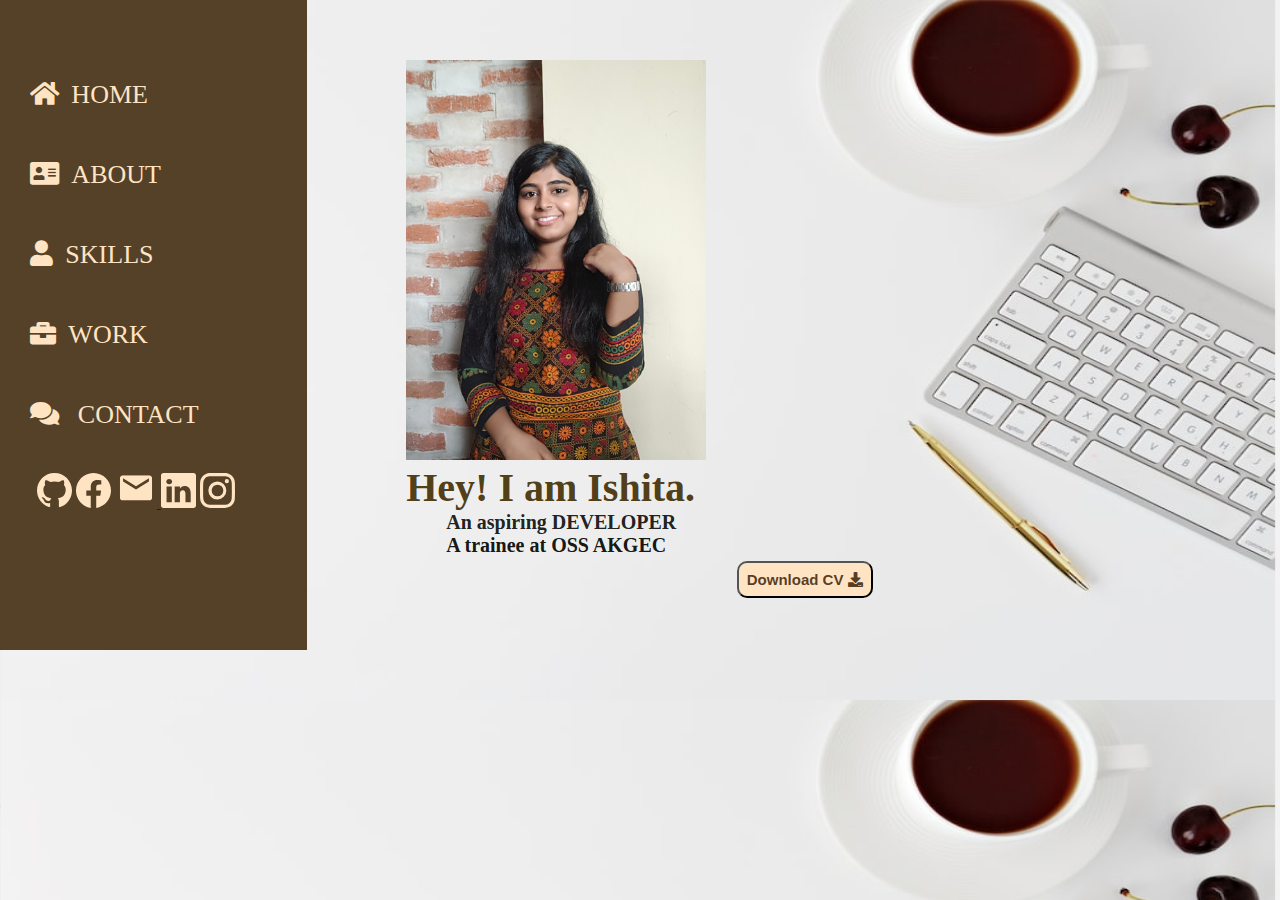
<file: index.html>
<!DOCTYPE html>
<html lang="en">
<head>
    <meta charset="UTF-8">
    <meta http-equiv="X-UA-Compatible" content="IE=edge">
    <meta name="viewport" content="width=device-width, initial-scale=1.0">
    <title>Ishita Gupta - Portfolio</title>
    <link rel="stylesheet" href="https://cdnjs.cloudflare.com/ajax/libs/font-awesome/5.15.2/css/all.min.css"/>
    <link rel="stylesheet" href="style.css">
    
</head>
<body>
    <div class="site">
     <div class="sidebar">
         <nav>
             <ul>
                
                <li><a href="index.html"><i class="fa fa-home"></i>HOME</a></li>
                <li><a href="about.html"><i class="fa fa-address-card"></i>ABOUT</a></li>
                <li><a href="skills.html"><i class="fa fa-user"></i>SKILLS</a></li>
                <li><a href="work.html"><i class="fa fa-briefcase"></i>WORK</a></li>
                <li><a href ="contact.html"><i class="fa fa-comments"></i>
                    CONTACT</a></li>
              </ul>
        </nav>
        <div class="connect">
            <ul>
                <a href="https://github.com/ishitagit2003/portfolio" ><svg style="color: rgb(255, 228, 196);" xmlns="http://www.w3.org/2000/svg" width="35" height="35" fill="currentColor" class="bi bi-github" viewBox="0 0 16 16"> <path d="M8 0C3.58 0 0 3.58 0 8c0 3.54 2.29 6.53 5.47 7.59.4.07.55-.17.55-.38 0-.19-.01-.82-.01-1.49-2.01.37-2.53-.49-2.69-.94-.09-.23-.48-.94-.82-1.13-.28-.15-.68-.52-.01-.53.63-.01 1.08.58 1.23.82.72 1.21 1.87.87 2.33.66.07-.52.28-.87.51-1.07-1.78-.2-3.64-.89-3.64-3.95 0-.87.31-1.59.82-2.15-.08-.2-.36-1.02.08-2.12 0 0 .67-.21 2.2.82.64-.18 1.32-.27 2-.27.68 0 1.36.09 2 .27 1.53-1.04 2.2-.82 2.2-.82.44 1.1.16 1.92.08 2.12.51.56.82 1.27.82 2.15 0 3.07-1.87 3.75-3.65 3.95.29.25.54.73.54 1.48 0 1.07-.01 1.93-.01 2.2 0 .21.15.46.55.38A8.012 8.012 0 0 0 16 8c0-4.42-3.58-8-8-8z" fill="#ffe4c4"></path></svg></a>
                <a href="" ><svg style="color: rgb(255, 228, 196);" xmlns="http://www.w3.org/2000/svg" width="35" height="35" fill="currentColor" class="bi bi-facebook" viewBox="0 0 16 16"> <path d="M16 8.049c0-4.446-3.582-8.05-8-8.05C3.58 0-.002 3.603-.002 8.05c0 4.017 2.926 7.347 6.75 7.951v-5.625h-2.03V8.05H6.75V6.275c0-2.017 1.195-3.131 3.022-3.131.876 0 1.791.157 1.791.157v1.98h-1.009c-.993 0-1.303.621-1.303 1.258v1.51h2.218l-.354 2.326H9.25V16c3.824-.604 6.75-3.934 6.75-7.951z" fill="#ffe4c4"></path> </svg></a>
                <a href="mailto: ishitagupta2003@gmail.com"><svg style="color: rgb(255, 228, 196);" xmlns="http://www.w3.org/2000/svg" xmlns:xlink="http://www.w3.org/1999/xlink" width="42" zoomAndPan="magnify" viewBox="0 0 30 30.000001" height="42" preserveAspectRatio="xMidYMid meet" version="1.0"><defs><clipPath id="id1"><path d="M 3.460938 6.5625 L 26.539062 6.5625 L 26.539062 24.707031 L 3.460938 24.707031 Z M 3.460938 6.5625 " clip-rule="nonzero" fill="#ffe4c4"></path></clipPath></defs><g clip-path="url(#id1)"><path fill="#ffe4c4" d="M 24.230469 11.101562 L 15 16.769531 L 5.769531 11.101562 L 5.769531 8.832031 L 15 14.503906 L 24.230469 8.832031 Z M 24.230469 6.5625 L 5.769531 6.5625 C 4.492188 6.5625 3.472656 7.578125 3.472656 8.832031 L 3.460938 22.441406 C 3.460938 23.695312 4.492188 24.707031 5.769531 24.707031 L 24.230469 24.707031 C 25.507812 24.707031 26.539062 23.695312 26.539062 22.441406 L 26.539062 8.832031 C 26.539062 7.578125 25.507812 6.5625 24.230469 6.5625 " fill-opacity="1" fill-rule="nonzero"></path></g></svg> </svg></a>
                <!-- mailto used.........so that the default messaging software opens up -->
                <a href="https://www.linkedin.com/in/ishita-gupta-8b1975227/"><svg style="color: rgb(255, 228, 196);" xmlns="http://www.w3.org/2000/svg" width="35" height="35" fill="currentColor" class="bi bi-linkedin" viewBox="0 0 16 16"> <path d="M0 1.146C0 .513.526 0 1.175 0h13.65C15.474 0 16 .513 16 1.146v13.708c0 .633-.526 1.146-1.175 1.146H1.175C.526 16 0 15.487 0 14.854V1.146zm4.943 12.248V6.169H2.542v7.225h2.401zm-1.2-8.212c.837 0 1.358-.554 1.358-1.248-.015-.709-.52-1.248-1.342-1.248-.822 0-1.359.54-1.359 1.248 0 .694.521 1.248 1.327 1.248h.016zm4.908 8.212V9.359c0-.216.016-.432.08-.586.173-.431.568-.878 1.232-.878.869 0 1.216.662 1.216 1.634v3.865h2.401V9.25c0-2.22-1.184-3.252-2.764-3.252-1.274 0-1.845.7-2.165 1.193v.025h-.016a5.54 5.54 0 0 1 .016-.025V6.169h-2.4c.03.678 0 7.225 0 7.225h2.4z" fill="#ffe4c4"></path> </svg></a>
                <a href=""><svg style="color: rgb(255, 228, 196);" xmlns="http://www.w3.org/2000/svg" width="35" height="35" fill="currentColor" class="bi bi-instagram" viewBox="0 0 16 16"> <path d="M8 0C5.829 0 5.556.01 4.703.048 3.85.088 3.269.222 2.76.42a3.917 3.917 0 0 0-1.417.923A3.927 3.927 0 0 0 .42 2.76C.222 3.268.087 3.85.048 4.7.01 5.555 0 5.827 0 8.001c0 2.172.01 2.444.048 3.297.04.852.174 1.433.372 1.942.205.526.478.972.923 1.417.444.445.89.719 1.416.923.51.198 1.09.333 1.942.372C5.555 15.99 5.827 16 8 16s2.444-.01 3.298-.048c.851-.04 1.434-.174 1.943-.372a3.916 3.916 0 0 0 1.416-.923c.445-.445.718-.891.923-1.417.197-.509.332-1.09.372-1.942C15.99 10.445 16 10.173 16 8s-.01-2.445-.048-3.299c-.04-.851-.175-1.433-.372-1.941a3.926 3.926 0 0 0-.923-1.417A3.911 3.911 0 0 0 13.24.42c-.51-.198-1.092-.333-1.943-.372C10.443.01 10.172 0 7.998 0h.003zm-.717 1.442h.718c2.136 0 2.389.007 3.232.046.78.035 1.204.166 1.486.275.373.145.64.319.92.599.28.28.453.546.598.92.11.281.24.705.275 1.485.039.843.047 1.096.047 3.231s-.008 2.389-.047 3.232c-.035.78-.166 1.203-.275 1.485a2.47 2.47 0 0 1-.599.919c-.28.28-.546.453-.92.598-.28.11-.704.24-1.485.276-.843.038-1.096.047-3.232.047s-2.39-.009-3.233-.047c-.78-.036-1.203-.166-1.485-.276a2.478 2.478 0 0 1-.92-.598 2.48 2.48 0 0 1-.6-.92c-.109-.281-.24-.705-.275-1.485-.038-.843-.046-1.096-.046-3.233 0-2.136.008-2.388.046-3.231.036-.78.166-1.204.276-1.486.145-.373.319-.64.599-.92.28-.28.546-.453.92-.598.282-.11.705-.24 1.485-.276.738-.034 1.024-.044 2.515-.045v.002zm4.988 1.328a.96.96 0 1 0 0 1.92.96.96 0 0 0 0-1.92zm-4.27 1.122a4.109 4.109 0 1 0 0 8.217 4.109 4.109 0 0 0 0-8.217zm0 1.441a2.667 2.667 0 1 1 0 5.334 2.667 2.667 0 0 1 0-5.334z" fill="#ffe4c4"></path> </svg></a>
            </ul>
        </div>
        </div>
         <div class="main">
             <div class="info">
                  <img src="img/IMG_20220617_102041.jpg" width="300px">
                  <div>
                    <Span class="info1">  Hey! I am Ishita.</Span><br>
                    <span class="info2">An aspiring DEVELOPER</span><br>
                    <span class="info3">A trainee at OSS AKGEC</span> <br>
                </div>
                <div class="buttons">
                    <a href="cv.txt.txt" target="blank">
                    <button>Download CV <i class="fas fa-download"></i></button></a>
                </div>
             </div>
        </div>
        
</body>
</html>
</file>
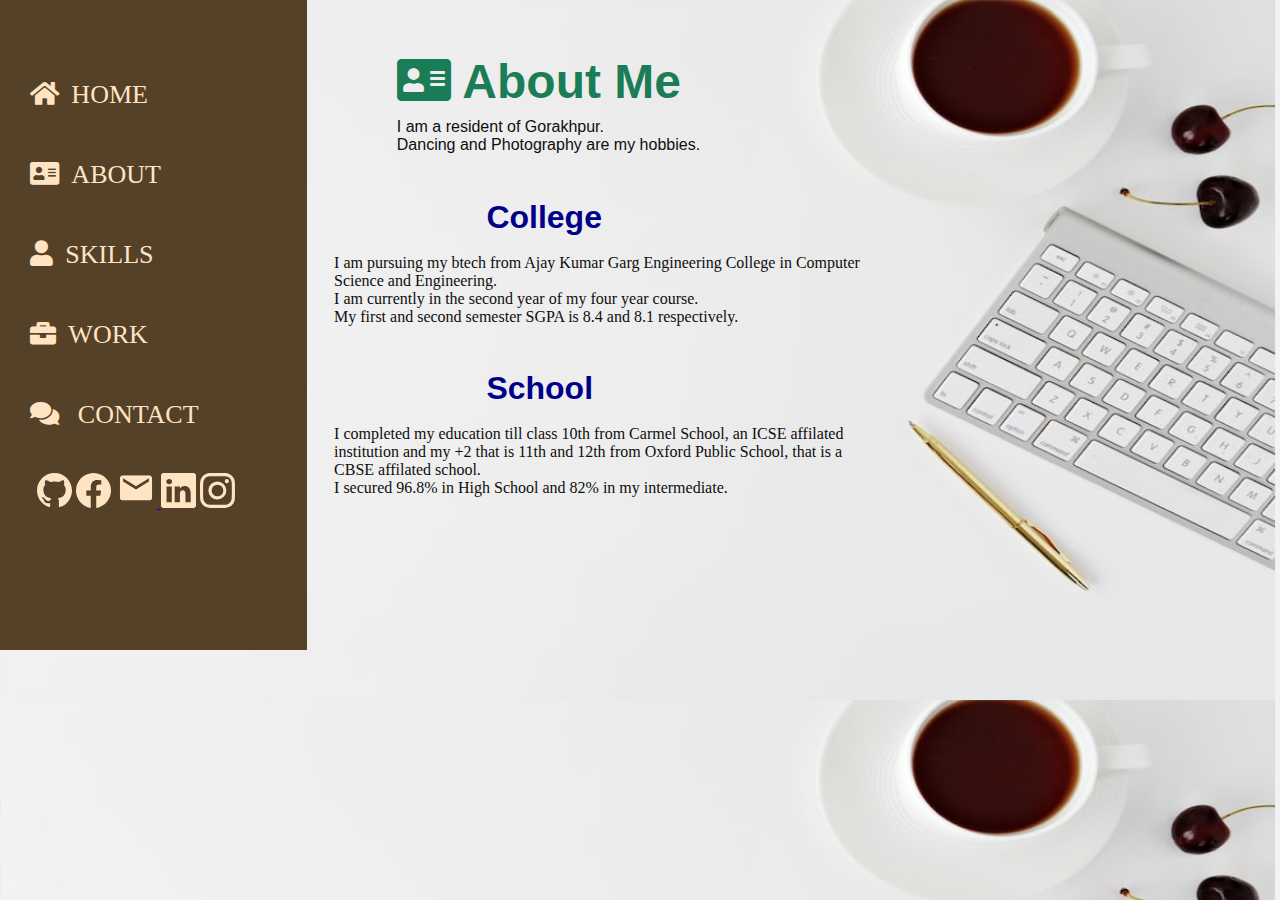
<file: about.html>
<!DOCTYPE html>
<html lang="en">
<head>
    <meta charset="UTF-8">
    <meta http-equiv="X-UA-Compatible" content="IE=edge">
    <meta name="viewport" content="width=device-width, initial-scale=1.0">
    <title>Ishita Gupta - Portfolio</title>
    <link rel="stylesheet" href="https://cdnjs.cloudflare.com/ajax/libs/font-awesome/5.15.2/css/all.min.css"/>
    <link rel="stylesheet" href="style.css">
</head>
<body>
    <div class="site">
     <div class="sidebar">
         
         <nav>
             <ul>
                <li><a href="index.html"><i class="fa fa-home"></i>HOME</a></li>
                <li><a href="about.html"><i class="fa fa-address-card"></i>ABOUT</a></li>
                <li><a href="skills.html"><i class="fa fa-user"></i>SKILLS</a></li>
                <li><a href="work.html"><i class="fa fa-briefcase"></i>WORK</a></li>
                <li><a href ="contact.html"><i class="fa fa-comments"></i>
                    CONTACT</a></li>
              </ul>
        </nav>
        <div class="connect">
            <ul>
                <a href="https://github.com/ishitagit2003/portfolio" ><svg style="color: rgb(255, 228, 196);" xmlns="http://www.w3.org/2000/svg" width="35" height="35" fill="currentColor" class="bi bi-github" viewBox="0 0 16 16"> <path d="M8 0C3.58 0 0 3.58 0 8c0 3.54 2.29 6.53 5.47 7.59.4.07.55-.17.55-.38 0-.19-.01-.82-.01-1.49-2.01.37-2.53-.49-2.69-.94-.09-.23-.48-.94-.82-1.13-.28-.15-.68-.52-.01-.53.63-.01 1.08.58 1.23.82.72 1.21 1.87.87 2.33.66.07-.52.28-.87.51-1.07-1.78-.2-3.64-.89-3.64-3.95 0-.87.31-1.59.82-2.15-.08-.2-.36-1.02.08-2.12 0 0 .67-.21 2.2.82.64-.18 1.32-.27 2-.27.68 0 1.36.09 2 .27 1.53-1.04 2.2-.82 2.2-.82.44 1.1.16 1.92.08 2.12.51.56.82 1.27.82 2.15 0 3.07-1.87 3.75-3.65 3.95.29.25.54.73.54 1.48 0 1.07-.01 1.93-.01 2.2 0 .21.15.46.55.38A8.012 8.012 0 0 0 16 8c0-4.42-3.58-8-8-8z" fill="#ffe4c4"></path></svg></a>
                <a href="" ><svg style="color: rgb(255, 228, 196);" xmlns="http://www.w3.org/2000/svg" width="35" height="35" fill="currentColor" class="bi bi-facebook" viewBox="0 0 16 16"> <path d="M16 8.049c0-4.446-3.582-8.05-8-8.05C3.58 0-.002 3.603-.002 8.05c0 4.017 2.926 7.347 6.75 7.951v-5.625h-2.03V8.05H6.75V6.275c0-2.017 1.195-3.131 3.022-3.131.876 0 1.791.157 1.791.157v1.98h-1.009c-.993 0-1.303.621-1.303 1.258v1.51h2.218l-.354 2.326H9.25V16c3.824-.604 6.75-3.934 6.75-7.951z" fill="#ffe4c4"></path> </svg></a>
                <a href="mailto: ishitagupta2003@gmail.com"><svg style="color: rgb(255, 228, 196);" xmlns="http://www.w3.org/2000/svg" xmlns:xlink="http://www.w3.org/1999/xlink" width="42" zoomAndPan="magnify" viewBox="0 0 30 30.000001" height="42" preserveAspectRatio="xMidYMid meet" version="1.0"><defs><clipPath id="id1"><path d="M 3.460938 6.5625 L 26.539062 6.5625 L 26.539062 24.707031 L 3.460938 24.707031 Z M 3.460938 6.5625 " clip-rule="nonzero" fill="#ffe4c4"></path></clipPath></defs><g clip-path="url(#id1)"><path fill="#ffe4c4" d="M 24.230469 11.101562 L 15 16.769531 L 5.769531 11.101562 L 5.769531 8.832031 L 15 14.503906 L 24.230469 8.832031 Z M 24.230469 6.5625 L 5.769531 6.5625 C 4.492188 6.5625 3.472656 7.578125 3.472656 8.832031 L 3.460938 22.441406 C 3.460938 23.695312 4.492188 24.707031 5.769531 24.707031 L 24.230469 24.707031 C 25.507812 24.707031 26.539062 23.695312 26.539062 22.441406 L 26.539062 8.832031 C 26.539062 7.578125 25.507812 6.5625 24.230469 6.5625 " fill-opacity="1" fill-rule="nonzero"></path></g></svg> </svg></a>
                <a href="https://www.linkedin.com/in/ishita-gupta-8b1975227/"><svg style="color: rgb(255, 228, 196);" xmlns="http://www.w3.org/2000/svg" width="35" height="35" fill="currentColor" class="bi bi-linkedin" viewBox="0 0 16 16"> <path d="M0 1.146C0 .513.526 0 1.175 0h13.65C15.474 0 16 .513 16 1.146v13.708c0 .633-.526 1.146-1.175 1.146H1.175C.526 16 0 15.487 0 14.854V1.146zm4.943 12.248V6.169H2.542v7.225h2.401zm-1.2-8.212c.837 0 1.358-.554 1.358-1.248-.015-.709-.52-1.248-1.342-1.248-.822 0-1.359.54-1.359 1.248 0 .694.521 1.248 1.327 1.248h.016zm4.908 8.212V9.359c0-.216.016-.432.08-.586.173-.431.568-.878 1.232-.878.869 0 1.216.662 1.216 1.634v3.865h2.401V9.25c0-2.22-1.184-3.252-2.764-3.252-1.274 0-1.845.7-2.165 1.193v.025h-.016a5.54 5.54 0 0 1 .016-.025V6.169h-2.4c.03.678 0 7.225 0 7.225h2.4z" fill="#ffe4c4"></path> </svg></a>
                <a href=""><svg style="color: rgb(255, 228, 196);" xmlns="http://www.w3.org/2000/svg" width="35" height="35" fill="currentColor" class="bi bi-instagram" viewBox="0 0 16 16"> <path d="M8 0C5.829 0 5.556.01 4.703.048 3.85.088 3.269.222 2.76.42a3.917 3.917 0 0 0-1.417.923A3.927 3.927 0 0 0 .42 2.76C.222 3.268.087 3.85.048 4.7.01 5.555 0 5.827 0 8.001c0 2.172.01 2.444.048 3.297.04.852.174 1.433.372 1.942.205.526.478.972.923 1.417.444.445.89.719 1.416.923.51.198 1.09.333 1.942.372C5.555 15.99 5.827 16 8 16s2.444-.01 3.298-.048c.851-.04 1.434-.174 1.943-.372a3.916 3.916 0 0 0 1.416-.923c.445-.445.718-.891.923-1.417.197-.509.332-1.09.372-1.942C15.99 10.445 16 10.173 16 8s-.01-2.445-.048-3.299c-.04-.851-.175-1.433-.372-1.941a3.926 3.926 0 0 0-.923-1.417A3.911 3.911 0 0 0 13.24.42c-.51-.198-1.092-.333-1.943-.372C10.443.01 10.172 0 7.998 0h.003zm-.717 1.442h.718c2.136 0 2.389.007 3.232.046.78.035 1.204.166 1.486.275.373.145.64.319.92.599.28.28.453.546.598.92.11.281.24.705.275 1.485.039.843.047 1.096.047 3.231s-.008 2.389-.047 3.232c-.035.78-.166 1.203-.275 1.485a2.47 2.47 0 0 1-.599.919c-.28.28-.546.453-.92.598-.28.11-.704.24-1.485.276-.843.038-1.096.047-3.232.047s-2.39-.009-3.233-.047c-.78-.036-1.203-.166-1.485-.276a2.478 2.478 0 0 1-.92-.598 2.48 2.48 0 0 1-.6-.92c-.109-.281-.24-.705-.275-1.485-.038-.843-.046-1.096-.046-3.233 0-2.136.008-2.388.046-3.231.036-.78.166-1.204.276-1.486.145-.373.319-.64.599-.92.28-.28.546-.453.92-.598.282-.11.705-.24 1.485-.276.738-.034 1.024-.044 2.515-.045v.002zm4.988 1.328a.96.96 0 1 0 0 1.92.96.96 0 0 0 0-1.92zm-4.27 1.122a4.109 4.109 0 1 0 0 8.217 4.109 4.109 0 0 0 0-8.217zm0 1.441a2.667 2.667 0 1 1 0 5.334 2.667 2.667 0 0 1 0-5.334z" fill="#ffe4c4"></path> </svg></a>
            </ul>
        </div>
        </div>
         <div class="main">
         <div class="about">
            <div> 
               <h1><i class="fa fa-address-card fa-xl"></i> About Me</h1> 
            <!-- <h1>About Me</h1> -->
        </div>
       <div class="bas">

         <p>
            I am a resident of Gorakhpur.<br>
            Dancing and Photography are my hobbies.
        </p>
       </div>
            <div class="college">
             <h4>College</h4><br>
             <p>I am pursuing my btech from Ajay Kumar Garg Engineering College in Computer Science and Engineering. <br>I am currently in the second year of my four year course.<br> My first and second semester SGPA is 8.4 and 8.1 respectively.</p>
            </div>
            <div class="School">
             <h4>School</h4><br>
             <p> I completed my education till class 10th from Carmel School, an ICSE affilated institution and my +2 that is 11th and 12th from Oxford Public School, that is a CBSE affilated school.<br> I secured 96.8% in High School and 82% in my intermediate.
             </p>
            
    
            </div>
            </div>
     </div>
    
</body>
</html>
</file>
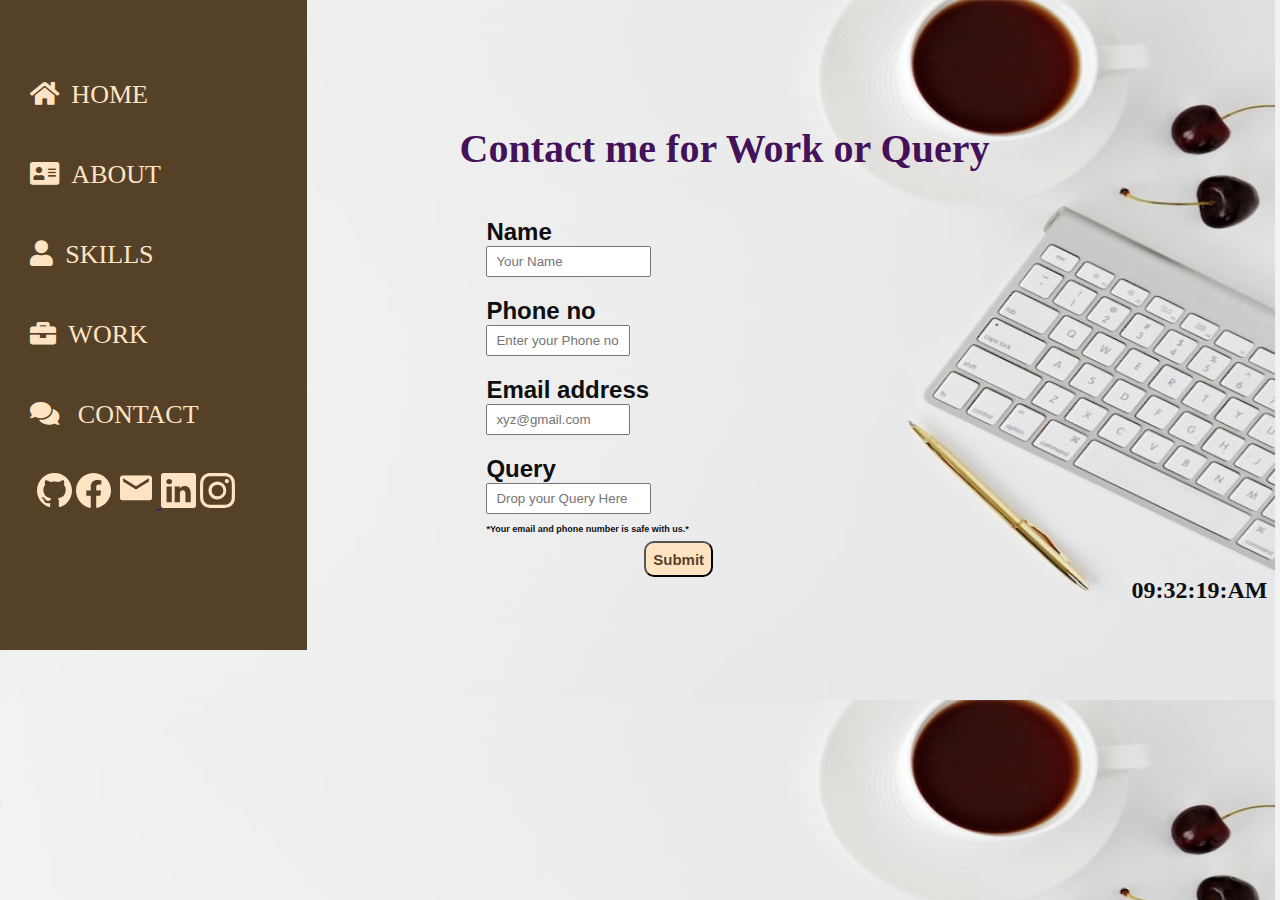
<file: contact.html>
<!DOCTYPE html>
<html lang="en">
<head>
    <meta charset="UTF-8">
    <meta http-equiv="X-UA-Compatible" content="IE=edge">
    <meta name="viewport" content="width=device-width, initial-scale=1.0">
    <title>Ishita Gupta - Portfolio</title>
    <link rel="stylesheet" href="https://cdnjs.cloudflare.com/ajax/libs/font-awesome/5.15.2/css/all.min.css"/>
    <link rel="stylesheet" href="style.css">
</head>
<body>
    <div class="site">
     <div class="sidebar">
         
         <nav>

             <ul>
              <li><a href="index.html"><i class="fa fa-home"></i>HOME</a></li>
                <li><a href="about.html"><i class="fa fa-address-card"></i>ABOUT</a></li>
                <li><a href="skills.html"><i class="fa fa-user"></i>SKILLS</a></li>
                <li><a href="work.html"><i class="fa fa-briefcase"></i>WORK</a></li>
                <li><a href ="contact.html"><i class="fa fa-comments"></i>
                    CONTACT</a></li>
              </ul>
        </nav>
        <div class="connect">
          <ul>
              <a href="https://github.com/ishitagit2003/portfolio" ><svg style="color: rgb(255, 228, 196);" xmlns="http://www.w3.org/2000/svg" width="35" height="35" fill="currentColor" class="bi bi-github" viewBox="0 0 16 16"> <path d="M8 0C3.58 0 0 3.58 0 8c0 3.54 2.29 6.53 5.47 7.59.4.07.55-.17.55-.38 0-.19-.01-.82-.01-1.49-2.01.37-2.53-.49-2.69-.94-.09-.23-.48-.94-.82-1.13-.28-.15-.68-.52-.01-.53.63-.01 1.08.58 1.23.82.72 1.21 1.87.87 2.33.66.07-.52.28-.87.51-1.07-1.78-.2-3.64-.89-3.64-3.95 0-.87.31-1.59.82-2.15-.08-.2-.36-1.02.08-2.12 0 0 .67-.21 2.2.82.64-.18 1.32-.27 2-.27.68 0 1.36.09 2 .27 1.53-1.04 2.2-.82 2.2-.82.44 1.1.16 1.92.08 2.12.51.56.82 1.27.82 2.15 0 3.07-1.87 3.75-3.65 3.95.29.25.54.73.54 1.48 0 1.07-.01 1.93-.01 2.2 0 .21.15.46.55.38A8.012 8.012 0 0 0 16 8c0-4.42-3.58-8-8-8z" fill="#ffe4c4"></path></svg></a>
              <a href="" ><svg style="color: rgb(255, 228, 196);" xmlns="http://www.w3.org/2000/svg" width="35" height="35" fill="currentColor" class="bi bi-facebook" viewBox="0 0 16 16"> <path d="M16 8.049c0-4.446-3.582-8.05-8-8.05C3.58 0-.002 3.603-.002 8.05c0 4.017 2.926 7.347 6.75 7.951v-5.625h-2.03V8.05H6.75V6.275c0-2.017 1.195-3.131 3.022-3.131.876 0 1.791.157 1.791.157v1.98h-1.009c-.993 0-1.303.621-1.303 1.258v1.51h2.218l-.354 2.326H9.25V16c3.824-.604 6.75-3.934 6.75-7.951z" fill="#ffe4c4"></path> </svg></a>
              <a href="mailto: ishitagupta2003@gmail.com"><svg style="color: rgb(255, 228, 196);" xmlns="http://www.w3.org/2000/svg" xmlns:xlink="http://www.w3.org/1999/xlink" width="42" zoomAndPan="magnify" viewBox="0 0 30 30.000001" height="42" preserveAspectRatio="xMidYMid meet" version="1.0"><defs><clipPath id="id1"><path d="M 3.460938 6.5625 L 26.539062 6.5625 L 26.539062 24.707031 L 3.460938 24.707031 Z M 3.460938 6.5625 " clip-rule="nonzero" fill="#ffe4c4"></path></clipPath></defs><g clip-path="url(#id1)"><path fill="#ffe4c4" d="M 24.230469 11.101562 L 15 16.769531 L 5.769531 11.101562 L 5.769531 8.832031 L 15 14.503906 L 24.230469 8.832031 Z M 24.230469 6.5625 L 5.769531 6.5625 C 4.492188 6.5625 3.472656 7.578125 3.472656 8.832031 L 3.460938 22.441406 C 3.460938 23.695312 4.492188 24.707031 5.769531 24.707031 L 24.230469 24.707031 C 25.507812 24.707031 26.539062 23.695312 26.539062 22.441406 L 26.539062 8.832031 C 26.539062 7.578125 25.507812 6.5625 24.230469 6.5625 " fill-opacity="1" fill-rule="nonzero"></path></g></svg> </svg></a>
              <a href="https://www.linkedin.com/in/ishita-gupta-8b1975227/"><svg style="color: rgb(255, 228, 196);" xmlns="http://www.w3.org/2000/svg" width="35" height="35" fill="currentColor" class="bi bi-linkedin" viewBox="0 0 16 16"> <path d="M0 1.146C0 .513.526 0 1.175 0h13.65C15.474 0 16 .513 16 1.146v13.708c0 .633-.526 1.146-1.175 1.146H1.175C.526 16 0 15.487 0 14.854V1.146zm4.943 12.248V6.169H2.542v7.225h2.401zm-1.2-8.212c.837 0 1.358-.554 1.358-1.248-.015-.709-.52-1.248-1.342-1.248-.822 0-1.359.54-1.359 1.248 0 .694.521 1.248 1.327 1.248h.016zm4.908 8.212V9.359c0-.216.016-.432.08-.586.173-.431.568-.878 1.232-.878.869 0 1.216.662 1.216 1.634v3.865h2.401V9.25c0-2.22-1.184-3.252-2.764-3.252-1.274 0-1.845.7-2.165 1.193v.025h-.016a5.54 5.54 0 0 1 .016-.025V6.169h-2.4c.03.678 0 7.225 0 7.225h2.4z" fill="#ffe4c4"></path> </svg></a>
              <a href=""><svg style="color: rgb(255, 228, 196);" xmlns="http://www.w3.org/2000/svg" width="35" height="35" fill="currentColor" class="bi bi-instagram" viewBox="0 0 16 16"> <path d="M8 0C5.829 0 5.556.01 4.703.048 3.85.088 3.269.222 2.76.42a3.917 3.917 0 0 0-1.417.923A3.927 3.927 0 0 0 .42 2.76C.222 3.268.087 3.85.048 4.7.01 5.555 0 5.827 0 8.001c0 2.172.01 2.444.048 3.297.04.852.174 1.433.372 1.942.205.526.478.972.923 1.417.444.445.89.719 1.416.923.51.198 1.09.333 1.942.372C5.555 15.99 5.827 16 8 16s2.444-.01 3.298-.048c.851-.04 1.434-.174 1.943-.372a3.916 3.916 0 0 0 1.416-.923c.445-.445.718-.891.923-1.417.197-.509.332-1.09.372-1.942C15.99 10.445 16 10.173 16 8s-.01-2.445-.048-3.299c-.04-.851-.175-1.433-.372-1.941a3.926 3.926 0 0 0-.923-1.417A3.911 3.911 0 0 0 13.24.42c-.51-.198-1.092-.333-1.943-.372C10.443.01 10.172 0 7.998 0h.003zm-.717 1.442h.718c2.136 0 2.389.007 3.232.046.78.035 1.204.166 1.486.275.373.145.64.319.92.599.28.28.453.546.598.92.11.281.24.705.275 1.485.039.843.047 1.096.047 3.231s-.008 2.389-.047 3.232c-.035.78-.166 1.203-.275 1.485a2.47 2.47 0 0 1-.599.919c-.28.28-.546.453-.92.598-.28.11-.704.24-1.485.276-.843.038-1.096.047-3.232.047s-2.39-.009-3.233-.047c-.78-.036-1.203-.166-1.485-.276a2.478 2.478 0 0 1-.92-.598 2.48 2.48 0 0 1-.6-.92c-.109-.281-.24-.705-.275-1.485-.038-.843-.046-1.096-.046-3.233 0-2.136.008-2.388.046-3.231.036-.78.166-1.204.276-1.486.145-.373.319-.64.599-.92.28-.28.546-.453.92-.598.282-.11.705-.24 1.485-.276.738-.034 1.024-.044 2.515-.045v.002zm4.988 1.328a.96.96 0 1 0 0 1.92.96.96 0 0 0 0-1.92zm-4.27 1.122a4.109 4.109 0 1 0 0 8.217 4.109 4.109 0 0 0 0-8.217zm0 1.441a2.667 2.667 0 1 1 0 5.334 2.667 2.667 0 0 1 0-5.334z" fill="#ffe4c4"></path> </svg></a>
          </ul>
      </div>
        </div>
         <div class="main">
            <div class="contact">
            <h1>Contact me for Work or Query</h1>
            <div class="cont1">
            <form>
                <div class="cont">
                    <label for="client name" class="form-label">Name</label>
                    <input type="text" class="form-control" id="clientname" placeholder="Your Name">
                  </div>
            <div class="cont">
              <label for="clientPhone" class="form-label">Phone no</label>
              <input type="tel" class="form-control" id="clientPhone" pattern="[0-9]{3}-[0-9]{2}-[0-9]{3}" placeholder="Enter your Phone no.">
            </div>
            <div class="cont">
                <label for="clientEmail" class="form-label">Email address</label>
                <input type="email" class="form-control" id="clientEmail" placeholder="xyz@gmail.com" aria-describedby="emailHelp">
            </div>
            <div class="cont">
                <label for="anyquery" class="form-label">Query</label>
                <input type="text" class="form-control" id="anyquery" placeholder="Drop your Query Here">
              </div>
              <h6>*Your email and phone number is safe with us.*</h6>
              <!-- <div class=" cont-form-check">
                <input type="checkbox" class="form-check-input" id="exampleCheck1">
                <label class="form-check-label" for="exampleCheck1">Send me a copy of my responses</label>
              </div> -->
            <button type="submit" class="btn btn-primary">Submit</button>
          </form>
     </div>
    </div>
    <div id="clock">12:30:04</div>
   </div>
   <script src="script.js"></script>
</body>
</html>
<!-- <a href="" class="fa-fa-linkedin"></a> -->
      <!-- <li><a href=""><i class="fa-brands fa-linkedin"></i></a></li> -->
</file>
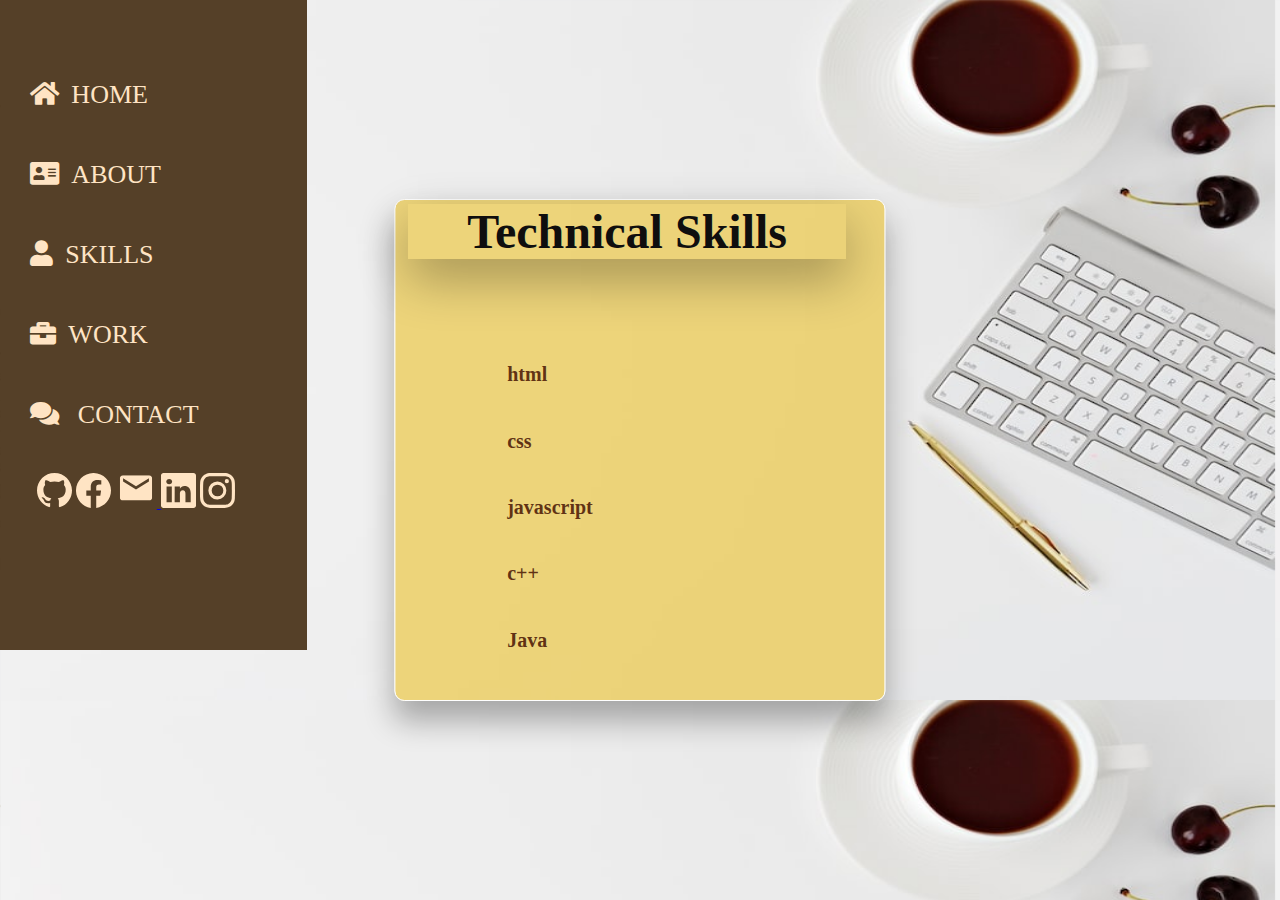
<file: skills.html>
<!DOCTYPE html>
<html lang="en">
<head>
    <meta charset="UTF-8">
    <meta http-equiv="X-UA-Compatible" content="IE=edge">
    <meta name="viewport" content="width=device-width, initial-scale=1.0">
    <title>Ishita Gupta - Portfolio</title>
    <link rel="stylesheet" href="https://cdnjs.cloudflare.com/ajax/libs/font-awesome/5.15.2/css/all.min.css"/>
    <link rel="stylesheet" href="style.css">
</head>
<body>
    <div class="site">
     <div class="sidebar">
         
         <nav>
             <ul>
                <li><a href="index.html"><i class="fa fa-home"></i>HOME</a></li>
                <li><a href="about.html"><i class="fa fa-address-card"></i>ABOUT</a></li>
                <li><a href="skills.html"><i class="fa fa-user"></i>SKILLS</a></li>
                <li><a href="work.html"><i class="fa fa-briefcase"></i>WORK</a></li>
                <li><a href ="contact.html"><i class="fa fa-comments"></i>
                    CONTACT</a></li>
              </ul>
        </nav>
        <div class="connect">
            <ul>
                <a href="https://github.com/ishitagit2003/portfolio" ><svg style="color: rgb(255, 228, 196);" xmlns="http://www.w3.org/2000/svg" width="35" height="35" fill="currentColor" class="bi bi-github" viewBox="0 0 16 16"> <path d="M8 0C3.58 0 0 3.58 0 8c0 3.54 2.29 6.53 5.47 7.59.4.07.55-.17.55-.38 0-.19-.01-.82-.01-1.49-2.01.37-2.53-.49-2.69-.94-.09-.23-.48-.94-.82-1.13-.28-.15-.68-.52-.01-.53.63-.01 1.08.58 1.23.82.72 1.21 1.87.87 2.33.66.07-.52.28-.87.51-1.07-1.78-.2-3.64-.89-3.64-3.95 0-.87.31-1.59.82-2.15-.08-.2-.36-1.02.08-2.12 0 0 .67-.21 2.2.82.64-.18 1.32-.27 2-.27.68 0 1.36.09 2 .27 1.53-1.04 2.2-.82 2.2-.82.44 1.1.16 1.92.08 2.12.51.56.82 1.27.82 2.15 0 3.07-1.87 3.75-3.65 3.95.29.25.54.73.54 1.48 0 1.07-.01 1.93-.01 2.2 0 .21.15.46.55.38A8.012 8.012 0 0 0 16 8c0-4.42-3.58-8-8-8z" fill="#ffe4c4"></path></svg></a>
                <a href="" ><svg style="color: rgb(255, 228, 196);" xmlns="http://www.w3.org/2000/svg" width="35" height="35" fill="currentColor" class="bi bi-facebook" viewBox="0 0 16 16"> <path d="M16 8.049c0-4.446-3.582-8.05-8-8.05C3.58 0-.002 3.603-.002 8.05c0 4.017 2.926 7.347 6.75 7.951v-5.625h-2.03V8.05H6.75V6.275c0-2.017 1.195-3.131 3.022-3.131.876 0 1.791.157 1.791.157v1.98h-1.009c-.993 0-1.303.621-1.303 1.258v1.51h2.218l-.354 2.326H9.25V16c3.824-.604 6.75-3.934 6.75-7.951z" fill="#ffe4c4"></path> </svg></a>
                <a href="mailto: ishitagupta2003@gmail.com"><svg style="color: rgb(255, 228, 196);" xmlns="http://www.w3.org/2000/svg" xmlns:xlink="http://www.w3.org/1999/xlink" width="42" zoomAndPan="magnify" viewBox="0 0 30 30.000001" height="42" preserveAspectRatio="xMidYMid meet" version="1.0"><defs><clipPath id="id1"><path d="M 3.460938 6.5625 L 26.539062 6.5625 L 26.539062 24.707031 L 3.460938 24.707031 Z M 3.460938 6.5625 " clip-rule="nonzero" fill="#ffe4c4"></path></clipPath></defs><g clip-path="url(#id1)"><path fill="#ffe4c4" d="M 24.230469 11.101562 L 15 16.769531 L 5.769531 11.101562 L 5.769531 8.832031 L 15 14.503906 L 24.230469 8.832031 Z M 24.230469 6.5625 L 5.769531 6.5625 C 4.492188 6.5625 3.472656 7.578125 3.472656 8.832031 L 3.460938 22.441406 C 3.460938 23.695312 4.492188 24.707031 5.769531 24.707031 L 24.230469 24.707031 C 25.507812 24.707031 26.539062 23.695312 26.539062 22.441406 L 26.539062 8.832031 C 26.539062 7.578125 25.507812 6.5625 24.230469 6.5625 " fill-opacity="1" fill-rule="nonzero"></path></g></svg> </svg></a>
                <a href="https://www.linkedin.com/in/ishita-gupta-8b1975227/"><svg style="color: rgb(255, 228, 196);" xmlns="http://www.w3.org/2000/svg" width="35" height="35" fill="currentColor" class="bi bi-linkedin" viewBox="0 0 16 16"> <path d="M0 1.146C0 .513.526 0 1.175 0h13.65C15.474 0 16 .513 16 1.146v13.708c0 .633-.526 1.146-1.175 1.146H1.175C.526 16 0 15.487 0 14.854V1.146zm4.943 12.248V6.169H2.542v7.225h2.401zm-1.2-8.212c.837 0 1.358-.554 1.358-1.248-.015-.709-.52-1.248-1.342-1.248-.822 0-1.359.54-1.359 1.248 0 .694.521 1.248 1.327 1.248h.016zm4.908 8.212V9.359c0-.216.016-.432.08-.586.173-.431.568-.878 1.232-.878.869 0 1.216.662 1.216 1.634v3.865h2.401V9.25c0-2.22-1.184-3.252-2.764-3.252-1.274 0-1.845.7-2.165 1.193v.025h-.016a5.54 5.54 0 0 1 .016-.025V6.169h-2.4c.03.678 0 7.225 0 7.225h2.4z" fill="#ffe4c4"></path> </svg></a>
                <a href=""><svg style="color: rgb(255, 228, 196);" xmlns="http://www.w3.org/2000/svg" width="35" height="35" fill="currentColor" class="bi bi-instagram" viewBox="0 0 16 16"> <path d="M8 0C5.829 0 5.556.01 4.703.048 3.85.088 3.269.222 2.76.42a3.917 3.917 0 0 0-1.417.923A3.927 3.927 0 0 0 .42 2.76C.222 3.268.087 3.85.048 4.7.01 5.555 0 5.827 0 8.001c0 2.172.01 2.444.048 3.297.04.852.174 1.433.372 1.942.205.526.478.972.923 1.417.444.445.89.719 1.416.923.51.198 1.09.333 1.942.372C5.555 15.99 5.827 16 8 16s2.444-.01 3.298-.048c.851-.04 1.434-.174 1.943-.372a3.916 3.916 0 0 0 1.416-.923c.445-.445.718-.891.923-1.417.197-.509.332-1.09.372-1.942C15.99 10.445 16 10.173 16 8s-.01-2.445-.048-3.299c-.04-.851-.175-1.433-.372-1.941a3.926 3.926 0 0 0-.923-1.417A3.911 3.911 0 0 0 13.24.42c-.51-.198-1.092-.333-1.943-.372C10.443.01 10.172 0 7.998 0h.003zm-.717 1.442h.718c2.136 0 2.389.007 3.232.046.78.035 1.204.166 1.486.275.373.145.64.319.92.599.28.28.453.546.598.92.11.281.24.705.275 1.485.039.843.047 1.096.047 3.231s-.008 2.389-.047 3.232c-.035.78-.166 1.203-.275 1.485a2.47 2.47 0 0 1-.599.919c-.28.28-.546.453-.92.598-.28.11-.704.24-1.485.276-.843.038-1.096.047-3.232.047s-2.39-.009-3.233-.047c-.78-.036-1.203-.166-1.485-.276a2.478 2.478 0 0 1-.92-.598 2.48 2.48 0 0 1-.6-.92c-.109-.281-.24-.705-.275-1.485-.038-.843-.046-1.096-.046-3.233 0-2.136.008-2.388.046-3.231.036-.78.166-1.204.276-1.486.145-.373.319-.64.599-.92.28-.28.546-.453.92-.598.282-.11.705-.24 1.485-.276.738-.034 1.024-.044 2.515-.045v.002zm4.988 1.328a.96.96 0 1 0 0 1.92.96.96 0 0 0 0-1.92zm-4.27 1.122a4.109 4.109 0 1 0 0 8.217 4.109 4.109 0 0 0 0-8.217zm0 1.441a2.667 2.667 0 1 1 0 5.334 2.667 2.667 0 0 1 0-5.334z" fill="#ffe4c4"></path> </svg></a>
            </ul>
        </div>
        </div>
         <div class="main">
       
                <div class="skill-bar">
                    <div class="container">
                    <h1>Technical Skills</h1>
                    <div class="bar">
                        <div class="info">
                            <span>html</span>
                        </div>
                        <div class="progress-line html"><span></span></div>
                    </div>
                    <div class="bar">
                        <div class="info">
                            <span>css</span>
                        </div>
                        <div class="progress-line css"><span></span></div>
                    </div>
                    <div class="bar">
                        <div class="info">
                            <span>javascript</span>
                        </div>
                        <div class="progress-line javascript"><span></span></div>
                    </div>
                    <div class="bar">
                        <div class="info">
                            <span>c++</span>
                        </div>
                        <div class="progress-line cpp"><span></span></div>
                    </div>
                    <div class="bar">
                        <div class="info">
                            <span>Java</span>
                        </div>
                        <div class="progress-line java"><span></span></div>
                    </div>
                </div>
                <!-- <div class="bar">
                    <div class="info">
                        <span>C</span>
                    </div>
                    <div class="progress-line cc"><span></span></div>
                </div>
                </div> -->
            <!-- </body> -->
            </div>
     </div>
 </body>
</html>
</file>
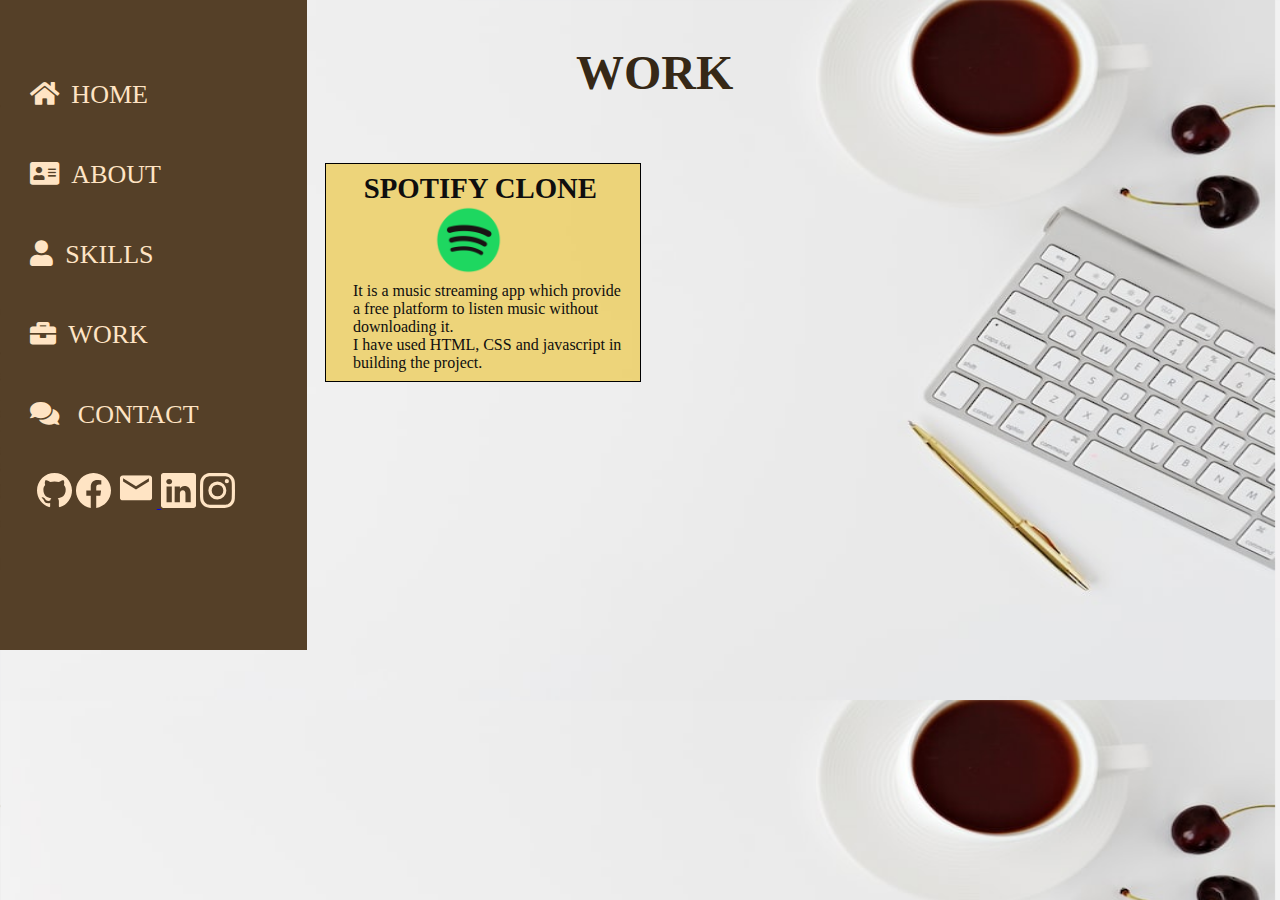
<file: work.html>
<!DOCTYPE html>
<html lang="en">
<head>
    <meta charset="UTF-8">
    <meta http-equiv="X-UA-Compatible" content="IE=edge">
    <meta name="viewport" content="width=device-width, initial-scale=1.0">
    <title>Ishita Gupta - Portfolio</title>
    <link rel="stylesheet" href="https://cdnjs.cloudflare.com/ajax/libs/font-awesome/5.15.2/css/all.min.css"/>
    <link rel="stylesheet" href="style.css">
</head>
<body>
    <div class="site">
     <div class="sidebar">
         
         <nav>
             <ul>
                <li><a href="index.html"><i class="fa fa-home"></i>HOME</a></li>
                <li><a href="about.html"><i class="fa fa-address-card"></i>ABOUT</a></li>
                <li><a href="skills.html"><i class="fa fa-user"></i>SKILLS</a></li>
                <li><a href="work.html"><i class="fa fa-briefcase"></i>WORK</a></li>
                <li><a href ="contact.html"><i class="fa fa-comments"></i>
                    CONTACT</a></li>
              </ul>
        </nav>
        <div class="connect">
            <ul>
                <a href="https://github.com/ishitagit2003/portfolio" ><svg style="color: rgb(255, 228, 196);" xmlns="http://www.w3.org/2000/svg" width="35" height="35" fill="currentColor" class="bi bi-github" viewBox="0 0 16 16"> <path d="M8 0C3.58 0 0 3.58 0 8c0 3.54 2.29 6.53 5.47 7.59.4.07.55-.17.55-.38 0-.19-.01-.82-.01-1.49-2.01.37-2.53-.49-2.69-.94-.09-.23-.48-.94-.82-1.13-.28-.15-.68-.52-.01-.53.63-.01 1.08.58 1.23.82.72 1.21 1.87.87 2.33.66.07-.52.28-.87.51-1.07-1.78-.2-3.64-.89-3.64-3.95 0-.87.31-1.59.82-2.15-.08-.2-.36-1.02.08-2.12 0 0 .67-.21 2.2.82.64-.18 1.32-.27 2-.27.68 0 1.36.09 2 .27 1.53-1.04 2.2-.82 2.2-.82.44 1.1.16 1.92.08 2.12.51.56.82 1.27.82 2.15 0 3.07-1.87 3.75-3.65 3.95.29.25.54.73.54 1.48 0 1.07-.01 1.93-.01 2.2 0 .21.15.46.55.38A8.012 8.012 0 0 0 16 8c0-4.42-3.58-8-8-8z" fill="#ffe4c4"></path></svg></a>
                <a href="" ><svg style="color: rgb(255, 228, 196);" xmlns="http://www.w3.org/2000/svg" width="35" height="35" fill="currentColor" class="bi bi-facebook" viewBox="0 0 16 16"> <path d="M16 8.049c0-4.446-3.582-8.05-8-8.05C3.58 0-.002 3.603-.002 8.05c0 4.017 2.926 7.347 6.75 7.951v-5.625h-2.03V8.05H6.75V6.275c0-2.017 1.195-3.131 3.022-3.131.876 0 1.791.157 1.791.157v1.98h-1.009c-.993 0-1.303.621-1.303 1.258v1.51h2.218l-.354 2.326H9.25V16c3.824-.604 6.75-3.934 6.75-7.951z" fill="#ffe4c4"></path> </svg></a>
                <a href="mailto: ishitagupta2003@gmail.com"><svg style="color: rgb(255, 228, 196);" xmlns="http://www.w3.org/2000/svg" xmlns:xlink="http://www.w3.org/1999/xlink" width="42" zoomAndPan="magnify" viewBox="0 0 30 30.000001" height="42" preserveAspectRatio="xMidYMid meet" version="1.0"><defs><clipPath id="id1"><path d="M 3.460938 6.5625 L 26.539062 6.5625 L 26.539062 24.707031 L 3.460938 24.707031 Z M 3.460938 6.5625 " clip-rule="nonzero" fill="#ffe4c4"></path></clipPath></defs><g clip-path="url(#id1)"><path fill="#ffe4c4" d="M 24.230469 11.101562 L 15 16.769531 L 5.769531 11.101562 L 5.769531 8.832031 L 15 14.503906 L 24.230469 8.832031 Z M 24.230469 6.5625 L 5.769531 6.5625 C 4.492188 6.5625 3.472656 7.578125 3.472656 8.832031 L 3.460938 22.441406 C 3.460938 23.695312 4.492188 24.707031 5.769531 24.707031 L 24.230469 24.707031 C 25.507812 24.707031 26.539062 23.695312 26.539062 22.441406 L 26.539062 8.832031 C 26.539062 7.578125 25.507812 6.5625 24.230469 6.5625 " fill-opacity="1" fill-rule="nonzero"></path></g></svg> </svg></a>
                <a href="https://www.linkedin.com/in/ishita-gupta-8b1975227/"><svg style="color: rgb(255, 228, 196);" xmlns="http://www.w3.org/2000/svg" width="35" height="35" fill="currentColor" class="bi bi-linkedin" viewBox="0 0 16 16"> <path d="M0 1.146C0 .513.526 0 1.175 0h13.65C15.474 0 16 .513 16 1.146v13.708c0 .633-.526 1.146-1.175 1.146H1.175C.526 16 0 15.487 0 14.854V1.146zm4.943 12.248V6.169H2.542v7.225h2.401zm-1.2-8.212c.837 0 1.358-.554 1.358-1.248-.015-.709-.52-1.248-1.342-1.248-.822 0-1.359.54-1.359 1.248 0 .694.521 1.248 1.327 1.248h.016zm4.908 8.212V9.359c0-.216.016-.432.08-.586.173-.431.568-.878 1.232-.878.869 0 1.216.662 1.216 1.634v3.865h2.401V9.25c0-2.22-1.184-3.252-2.764-3.252-1.274 0-1.845.7-2.165 1.193v.025h-.016a5.54 5.54 0 0 1 .016-.025V6.169h-2.4c.03.678 0 7.225 0 7.225h2.4z" fill="#ffe4c4"></path> </svg></a>
                <a href=""><svg style="color: rgb(255, 228, 196);" xmlns="http://www.w3.org/2000/svg" width="35" height="35" fill="currentColor" class="bi bi-instagram" viewBox="0 0 16 16"> <path d="M8 0C5.829 0 5.556.01 4.703.048 3.85.088 3.269.222 2.76.42a3.917 3.917 0 0 0-1.417.923A3.927 3.927 0 0 0 .42 2.76C.222 3.268.087 3.85.048 4.7.01 5.555 0 5.827 0 8.001c0 2.172.01 2.444.048 3.297.04.852.174 1.433.372 1.942.205.526.478.972.923 1.417.444.445.89.719 1.416.923.51.198 1.09.333 1.942.372C5.555 15.99 5.827 16 8 16s2.444-.01 3.298-.048c.851-.04 1.434-.174 1.943-.372a3.916 3.916 0 0 0 1.416-.923c.445-.445.718-.891.923-1.417.197-.509.332-1.09.372-1.942C15.99 10.445 16 10.173 16 8s-.01-2.445-.048-3.299c-.04-.851-.175-1.433-.372-1.941a3.926 3.926 0 0 0-.923-1.417A3.911 3.911 0 0 0 13.24.42c-.51-.198-1.092-.333-1.943-.372C10.443.01 10.172 0 7.998 0h.003zm-.717 1.442h.718c2.136 0 2.389.007 3.232.046.78.035 1.204.166 1.486.275.373.145.64.319.92.599.28.28.453.546.598.92.11.281.24.705.275 1.485.039.843.047 1.096.047 3.231s-.008 2.389-.047 3.232c-.035.78-.166 1.203-.275 1.485a2.47 2.47 0 0 1-.599.919c-.28.28-.546.453-.92.598-.28.11-.704.24-1.485.276-.843.038-1.096.047-3.232.047s-2.39-.009-3.233-.047c-.78-.036-1.203-.166-1.485-.276a2.478 2.478 0 0 1-.92-.598 2.48 2.48 0 0 1-.6-.92c-.109-.281-.24-.705-.275-1.485-.038-.843-.046-1.096-.046-3.233 0-2.136.008-2.388.046-3.231.036-.78.166-1.204.276-1.486.145-.373.319-.64.599-.92.28-.28.546-.453.92-.598.282-.11.705-.24 1.485-.276.738-.034 1.024-.044 2.515-.045v.002zm4.988 1.328a.96.96 0 1 0 0 1.92.96.96 0 0 0 0-1.92zm-4.27 1.122a4.109 4.109 0 1 0 0 8.217 4.109 4.109 0 0 0 0-8.217zm0 1.441a2.667 2.667 0 1 1 0 5.334 2.667 2.667 0 0 1 0-5.334z" fill="#ffe4c4"></path> </svg></a>
            </ul>
        </div>
        </div>
         <div class="main">
         <div class="work">
            <h1>WORK</h1>
            <div class="spotify">
                <h2>SPOTIFY CLONE</h2>
                 <a href="#"><img src="img\logo.png"  width="26%"></a>
                 <p>
                 It is a music streaming app which provide a free platform to listen music without downloading it.<br>
                 I have used HTML, CSS and javascript in building the project. 
                </p>
                
            </div>
                
           
           </div>
        </div>
 </body>
</html>
</file>
<file: style.css>
*{
    margin: 0;
    padding: 0;
}
body{
    background-image: url("img/photo-1518655048521-f130df041f66.jpg");
    background-size: 1275px 700px; 
}
.sidebar
{   height: 650px;
    width: 24%;
    background-color: rgba(57, 32, 4, 0.849);
    color:bisque
   
}
li a{
    text-decoration: none;
    color:bisque;
}
@media (max-width:600px)
{
    .sidebar{
        width: 60%;
    }
}
.sidebar nav{
    padding: 30px;
    
}
.sidebar nav li{
    text-decoration: none;
    list-style: none;
    font-size: 26px;
    padding-top: 50px;
    cursor: pointer;
}
@media (max-width: 600px)
{
    .sidebar{
        width: 60%;
        height:100%
    }
    nav ul li {
      font-size:small;
      position: relative; 
    }
} 
.sidebar nav li:hover{
    
    font-size: 200%;
}
.main
{
   color: rgb(15, 14, 14);
    width: 70%;
}
.info
{
 padding-left: 99px;
 padding-top: 60px;
}
.main .info span{
    font-family:Cambria, Cochin, Georgia, Times, 'Times New Roman', serif;
}
.main .info .info1{
font-size: 40px;
font-weight: bolder;
color:rgba(66, 46, 4, 0.934) ;
margin-bottom: 20px;
}
.main .info .info2{
    font-size: 20px;
    font-weight: bolder;
    color:rgba(13, 14, 13, 0.934) ;
    margin-left: 40px;
    }
.main .info .info3{
        font-size: 20px;
        font-weight: bolder;
        color:rgba(1, 4, 0, 0.934) ;
        margin-left: 40px;
        }
 .site .sidebar .fa
  {  margin-right: 5%;
    height: 5%;
    color:bisque
  }
.site
{
    display: flex;
}
 .buttons{
   text-align: center;
 }
 .buttons button{
    padding: 1%; 
    border-radius: 10px;
    color: rgba(57, 32, 4, 0.849);
    background-color: bisque;
    font-weight: bold;
    font-size: 15px;
    margin-top: .55%;
    cursor: pointer;
    
 }
 .buttons button:hover{
    background-color:rgba(57, 32, 4, 0.849);
    color:bisque;
 }
 .connect{
   height: 5%;
    color:bisque
 }
 .connect ul:hover{
    
    font-size: 200%;
}
 
 /*contact tab*/

 .contact h1{
      padding-top: 14%;
    font-family: 'Times New Roman', Times, serif;
    font-size: 250%;
    color:rgba(57, 4, 81, 0.938);
    padding-left: 17%;
 }
 .contact .cont1{
    padding-left: 20%;
    padding-top: 4%;
    font-size:x-large;
    font-family: 'Lucida Sans', 'Lucida Sans Regular', 'Lucida Grande', 'Lucida Sans Unicode', Geneva, Verdana, sans-serif;
    font-weight: bold;
 }
 
input::placeholder {
    font-family:'Gill Sans', 'Gill Sans MT', Calibri, 'Trebuchet MS', sans-serif;
}
.contact button{
    padding: 1%; 
    border-radius: 10px;
    color: rgba(57, 32, 4, 0.849);
    background-color: bisque;
    font-weight: bold;
    font-size: 15px;
    margin-top: 1%;
    cursor: pointer;
    margin-left: 22%;
}
.contact form div{
    padding: 10px 0px;
    display: flex;
    flex-direction: column;
}
.contact button:hover{
    background-color:rgba(57, 32, 4, 0.849);
    color:bisque;
 }
 input[type=text] {
    width: 23%;
    height: 5%;
    padding: 6px 8px;
    box-sizing: border-box;
  }
  input[type=email] {
    width: 20%;
    height: 5%;
    padding: 6px 8px;
    box-sizing: border-box;
  }
  input[type=tel] {
    width: 20%;
    height: 5%;
    padding: 6px 8px;
    box-sizing: border-box;
  }
  .contact .cont1 h6{
    font-size: xx-small;
  }
 /*about tab*/
 
 .about h1{
    font-size: 300%;
    font-family: 'Franklin Gothic Medium', 'Arial Narrow', Arial, sans-serif;
    color:rgba(6, 114, 71, 0.909);
    /*  */
    padding-top: 6%;
    padding-left: 10%;
}
.bas{
    font-size: medium;
    padding-left: 10%;
    padding-right: 33%;
    padding-top: 1%;
    font-family:'Franklin Gothic Medium', 'Arial Narrow', Arial, sans-serif;
}
.college h4{
    font-size: 200%;
    font-family: 'Franklin Gothic Medium', 'Arial Narrow', Arial, sans-serif;
    color:darkblue;
    margin-left: 20%;
    padding-top: 5%;
}
.college p{
    
    padding-left: 3%;
    padding-right: 33%;
}
.School p{
    
    padding-left: 3%;
    padding-right: 38%;
}
.School h4{
    font-size: 200%;
    font-family: 'Franklin Gothic Medium', 'Arial Narrow', Arial, sans-serif;
    color:darkblue;
    margin-left: 20%;
    padding-top: 5%;
}
.about .fa{
    color:rgba(6, 114, 71, 0.909)
}
#clock{
  margin-left: 92%;
  font-size: x-large;
  font-weight: bolder;
}

.connect{
    color:bisque;
    padding-top: 2%;
    padding-left: 12%;
}


.skill-bar {
    border: 1px solid #fff;
    width: 80%;
    max-width: 438px;
    position: absolute;
    transform: translate(-50%, -50%);
    border-radius: 10px;
    padding: 0% 3% 0% 1%;
    height: 300%;
    max-height: 500px;
    background-color: rgba(236, 201, 77, 0.726);
    left: 50%;
    top: 50%;
    box-shadow: 0 20px 30px rgba(0, 0, 0, 0.3);
}

.skill-bar .container {
    padding: 1% 0;
}
@media (max-width: 600px)
{
    .skill-bar .container {
       width:40%;
       padding-left:8%;

    }
    .skill-bar{
        width:50%;
        max-height: 500px;
        max-width: 250px;
       margin-left:30%;
    }
}
.skill-bar .container h1 {
    text-align: center;
    box-shadow: 0 20px 50px rgba(0, 0, 0, 0.3);
    /* bottom right blur howFarItGoesBeforeBlur */
    margin-bottom: 10%;
    font-size: 300%;
}
@media (max-width: 600px){
    .skill-bar .container h1{
        font-size: 190%;
    }
    
}
.skill-bar .container .bar .info {
    margin-top: 1%;
    color: rgb(72 20 3 / 86%);
}
.skill-bar .container .bar .info span {
    font-size: 20px;
    font-weight: 550;
}
.skill-bar .container .bar .progress-line {
    margin-top: -33px;
    margin-left: 8px;
    position: relative;
    height: 12px;
    width: 100%;
    transform: scaleX(0);
    transform-origin: right;
    background: rgba(255, 242, 238, 0.607);
    box-shadow: 0px 1px 1px rgba(0, 0, 0, 0.05), 0px 1px rgba(90, 69, 69, 0.8);
    border-radius: 10px;
    animation: animate 1s cubic-bezier(1, 0, 0.5, 1) forwards;
}
@keyframes animate {
    100% {
        transform: scaleX(1);
    }
}
.skill-bar .container .bar .progress-line span {
    height: 100%;
    width: 80%;
    background: rgba(57, 32, 4, 0.849);
    position: absolute;
    border-radius: 10px;
    transform: scaleX(0);
    transform-origin: left;
    animation: animate 1s 1s cubic-bezier(1, 0, 0.5, 1) forwards;
}

.skill-bar .container .bar .progress-line.html span {
    width: 75%;
}

.skill-bar .container .bar .progress-line.css span {
    width: 50%;
}

.skill-bar .container .bar .progress-line.javascript span {
    width: 5%;
}

.skill-bar .container .bar .progress-line.cpp span {
    width: 70%;
}

.skill-bar .container .bar .progress-line.java span {
    width: 35%;
}
.skill-bar .container .bar .progress-line.cc span {
    width: 80%;
}

.skill-bar .container .bar .progress-line span::before {
    position: absolute;
    content: "";
    right: 0;
    top: -10px;
    height: 0;
    width: 0;
    border: 7px solid transparent;
    border-bottom-width: 0px;
    border-right-width: 0;
    border-top-color: rgba(57, 32, 4, 0.849);
    opacity: 0;
    animation: text1 0.5s 1s linear forwards;
}

.skill-bar .container .bar .progress-line span::after {
    position: absolute;
    content: "80%";
    right: 0;
    top: -24px;
    font-size: 12px;
    font-weight: 500;
    color: rgba(255, 242, 238, 0.863);
    background: rgba(57, 32, 4, 0.849);
    padding: 1px 6px;
    border-radius: 3px;
    opacity: 0;
    animation: text1 0.4s 1s linear forwards;
}

@keyframes text1 {
    100% {
        opacity: 1;
    }
}

.skill-bar .container .bar .progress-line.html span::after {
    content: "75%";
}
.skill-bar .container .bar .progress-line.css span::after {
    content: "50%";
}
.skill-bar .container .bar .progress-line.javascript span::after {
    content: "5%";
}

.skill-bar .container .bar .progress-line.cpp span::after {
    content: "70%";
}

.skill-bar .container .bar .progress-line.java span::after {
    content: "35%";
}
.skill-bar .container .bar .progress-line.cc span::after {
    content: "70%";
}
.work h1{
 font-size: 300%;
 padding-left: 30%;
 padding-top: 5%;
 color: rgba(36, 20, 2, 0.92);
}
.work .spotify{
    background-color: #ecc94db9;
  border: 1px solid black;
  padding-left: 3%;
  padding-top: 1%;
  padding-bottom: 1%;
  padding-right: 2%;
  max-width: 30%;
  opacity: 1;
  margin-left: 2%;
  margin-top: 7%;
}
.work .spotify a{
    margin-left: 30%;
}
.work h2{
    font-size: 180%;
    padding-left: 4%;
}
.work p{
    font-size: 100%;
    padding-top: 1%;
}
</file>
